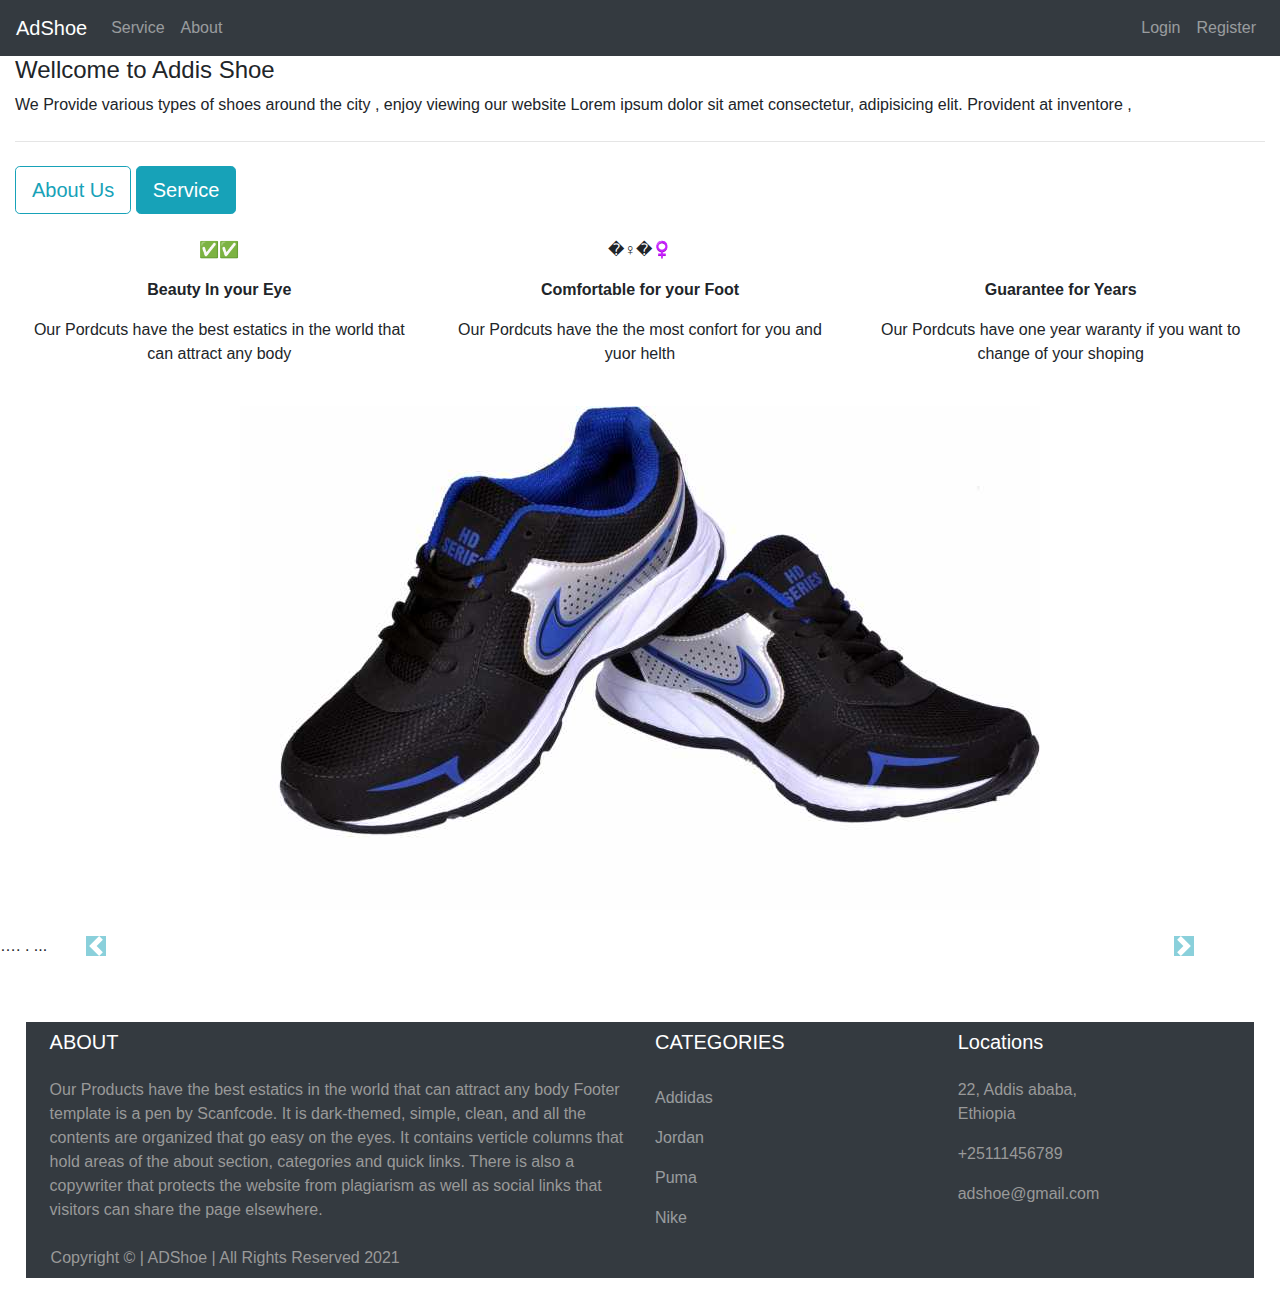
<file: index.html>
<!DOCTYPE html>
<html lang="en">
<head>
    <meta charset="UTF-8">
    <meta name="viewport" content="width=device-width, initial-scale=1.0">
    <title>Shoe Sell</title>

    <link rel="stylesheet" type="text/css" href="assets/css/bootstrap.min.css">

    <script src="https://code.jquery.com/jquery-3.4.1.min.js" integrity="sha256-CSXorXvZcTkaix6Yvo6HppcZGetbYMGWSFlBw8HfCJo=" crossorigin="anonymous"></script>
    <script src="assets/js/bootstrap.bundle.js"></script>
    <script src="assets/js/bootstrap.min.js"></script>

</head>
<body>
    <nav class="navbar navbar-expand-md navbar-dark bg-dark stickytop"> 
        <a class="navbar-brand" href="index.html">AdShoe</a>
        <button class="navbar-toggler" type="button" data-toggle="collapse" data-target="#colNav"
            aria-controls="navbarSupportedContent" aria-expanded="false" aria-label="Toggle
            navigation">
            <span class="navbar-toggler-icon"></span>
        </button>
        <div class="collapse navbar-collapse" id="colNav">
        
        <ul class="navbar-nav ">
            <li class="nav-item">
            <a class="nav-link" href="services.html">Service</a>
            </li>
            <li class="nav-item">
            <a class="nav-link" href="about.html">About</a>
            </li>
            </ul>
            <!-- To the left side side -->
            <ul class="navbar-nav ml-auto">
            <li class="nav-item">
            <a class="nav-link" href="login.html">Login</a>
            </li>
            <li class="nav-item">
            <a class="nav-link" href="registrar.html">Register</a>
            </li>
            </ul>
        </div>
    </nav>
        
        <div class="container-fluid" >
        <div class="jumbotron-fluid" >
            <h4>Wellcome to Addis Shoe</h4>
            <p>We Provide various types of shoes around the city , enjoy viewing our website
            Lorem ipsum dolor sit amet consectetur, adipisicing elit. Provident at inventore ,</p>
            <hr class="my-4">
            <a class="btn btn-outline-info btn-lg" href="about.html">About Us</a>
            <a class="btn btn-info btn-lg" href="services.html">Service</a>
        </div>
    </div>
    <br>
    <!-- Features of Our Shoe -->
<div class="row text-center px-4">
    <div class="col-lg-4">
    <p>✅✅</p>
    <p class="font-weight-bold"> Beauty In your Eye</p>
    <p>Our Pordcuts have the best estatics in the world that can attract any body</p>
    </div>
    <div class="col-lg-4">
    <p>�♀�♀️</p>
    <p class="font-weight-bold"> Comfortable for your Foot</p>
    <p>Our Pordcuts have the the most confort for you and yuor helth</p>
    </div>
    <div class="col-lg-4">
    <p>️ ️ </p>
    <p class="font-weight-bold"> Guarantee for Years </p>
    <p>Our Pordcuts have one year waranty if you want to change of your shoping</p>
    </div>
    </div>

    <!-- Some of the products from store -->
<div id="MySlide" class="carousel slide my-4" data-ride="carousel">
    <div class="carousel-inner text-center">
    <div class="carousel-item active">
    <img src="./assets/images/shoe/pic1.jpeg" >
    </div>
    <div class="carousel-item ">
    <img src="./assets/images/shoe/pic2.png" alt="">
    </div>
    <div class="carousel-item ">
    <img src="./assets/images/shoe/pic3.png" alt="">
    </div>
    </div>

    <div id="MySlide" class="carousel slide my-4" data-ride="carousel">
        <ol class="carousel-indicators">
        <li data-target="#MySlide" data-slide-to="0" class="active"></li>
        <li data-target="#MySlide" data-slide-to="1"></li>
        <li data-target="#MySlide" data-slide-to="2"></li>
        </ol>
        <div class="carousel-inner"> …. . ...</div>
<a class="carousel-control-prev" href="#MySlide" role="button" data-slide="prev">
<span class="carousel-control-prev-icon bg-info" aria-hidden="true"></span>
<span class="sr-only">Previous</span>
</a>
<a class="carousel-control-next" href="#MySlide" role="button" data-slide="next">
<span class="carousel-control-next-icon bg-info" aria-hidden="true"></span>
<span class="sr-only">Next</span>
</a>
</div>
     
<footer class="navbar-dark bg-dark" style="margin-left: 2%; margin-right: 2%; margin-top: 5%; color: #999999;">
    <div class="row  px-4" >
      <div class="col-lg-6">
      <p class=" navbar-brand"> ABOUT</p>
      <p>Our Products have the best estatics in the world that can attract any body Footer template is a pen by Scanfcode. It is dark-themed, simple, clean, and all the contents are organized that go easy on the eyes. It contains verticle columns that hold areas of the about section, categories and quick links. There is also a copywriter that protects the website from plagiarism as well as social links that visitors can share the page elsewhere.</p>
      </div>
      <div class="col-lg-3">
      <p class=" navbar-brand"> CATEGORIES</p>
      <ul class="nav navbar-nav" class="col" >
        <li class="nav-item"><a class="nav-link" href="#">Addidas</a></li>
        <li class="nav-item"><a class="nav-link" href="#">Jordan</a></li>
        <li class="nav-item"><a class="nav-link" href="#">Puma</a></li>
        <li class="nav-item"><a class="nav-link" href="#">Nike</a></li>
      </ul>
      </div>
      <div class="col-lg-2">
      <p class=" navbar-brand"> Locations </p>
      <ul class="nav navbar-nav" class="col" >
        <li class="nav-item"><p>22, Addis ababa, Ethiopia</p></li>
        <li class="nav-item"><p>+25111456789</p></li>
        <li class="nav-item"><p>adshoe@gmail.com</p></li>
        
      </ul>
      </div>
      <hr >
 
    
      <div class="navbar navbar-expand-md">
        <div class="collapse navbar-collapse" >
        <ul class="navbar-nav navbar-expand-md "   >
          <li class="nav-item">Copyright &copy; | ADShoe | All Rights Reserved 2021</li>
        </ul>

      </div>
      </div>
      </div>
      

  </footer>

    
</body>
</html>
</file>
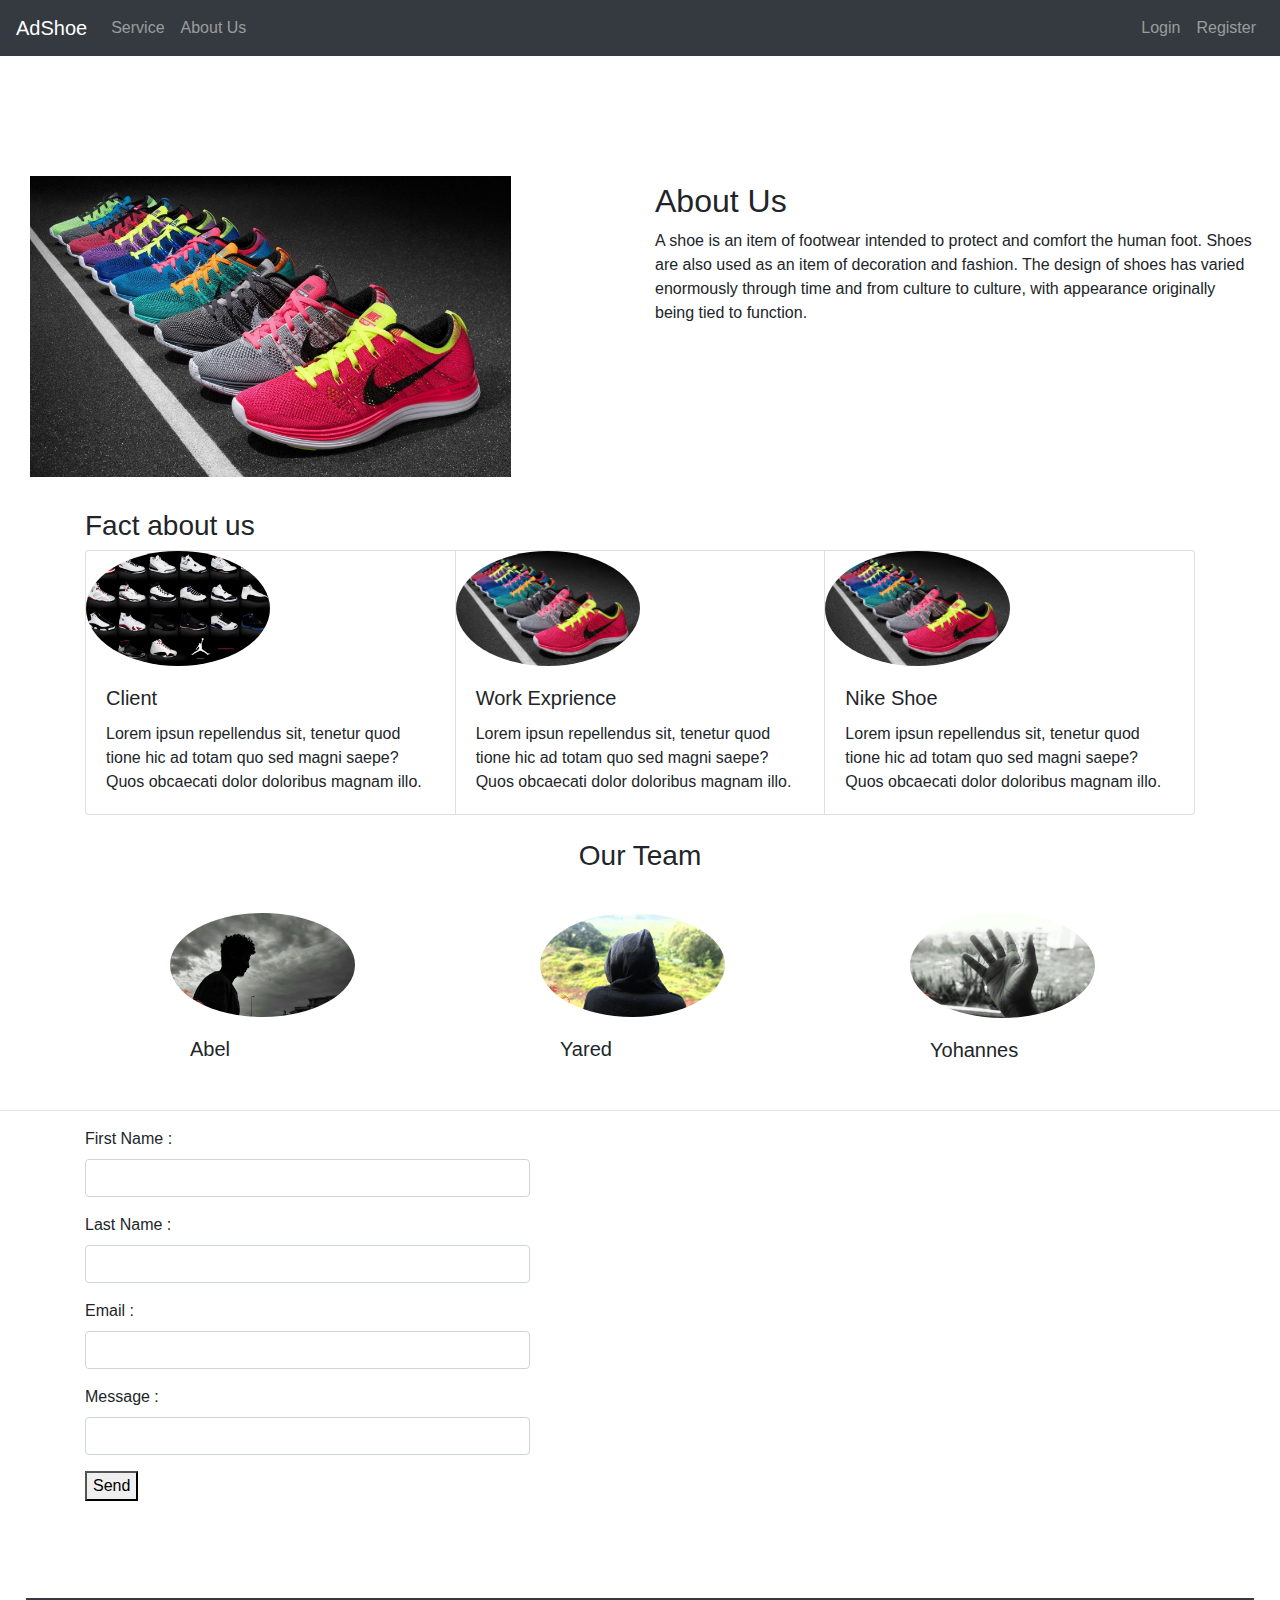
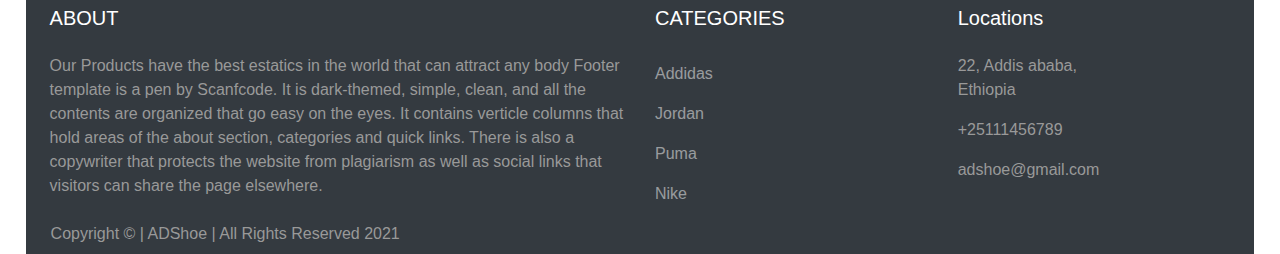
<file: about.html>
<!DOCTYPE html>
<html lang="en">
<head>
    <meta charset="UTF-8">
    <meta name="viewport" content="width=device-width, initial-scale=1.0">
    <title>Shoe Sell</title>

    <link rel="stylesheet" type="text/css" href="assets/css/bootstrap.min.css">

    <script src="https://code.jquery.com/jquery-3.4.1.min.js" integrity="sha256-CSXorXvZcTkaix6Yvo6HppcZGetbYMGWSFlBw8HfCJo=" crossorigin="anonymous"></script>
    <script src="assets/js/bootstrap.bundle.js"></script>
    <script src="assets/js/bootstrap.min.js"></script>

</head>
<body>
    <nav class="navbar navbar-expand-md navbar-dark bg-dark stickytop"> 
        <a class="navbar-brand" href="index.html">AdShoe</a>
        <button class="navbar-toggler" type="button" data-toggle="collapse" data-target="#colNav"
            aria-controls="navbarSupportedContent" aria-expanded="false" aria-label="Toggle
            navigation">
            <span class="navbar-toggler-icon"></span>
        </button>
        <div class="collapse navbar-collapse" id="colNav">
        
        <ul class="navbar-nav ">
            <li class="nav-item">
            <a class="nav-link" href="services.html">Service</a>
            </li>
            <li class="nav-item">
            <a class="nav-link" href="about.html">About Us</a>
            </li>
            </ul>
            <!-- To the left side side -->
            <ul class="navbar-nav ml-auto">
            <li class="nav-item">
            <a class="nav-link" href="login.html">Login</a>
            </li>
            <li class="nav-item">
            <a class="nav-link" href="registrar.html">Register</a>
            </li>
            </ul>
        </div>
    </nav>
        
    <div class="row  px-4" >
        <div class="col-lg-6">
          
          <img src="./assets/images/shoe/nike.jpg" style="width:80%; margin-top: 20%; margin-left: 1%; " />
        </div>
        <div class="col-lg-6" style="margin-top: 10%;" >
          <h2>About Us</h2>
          <p>A shoe is an item of footwear intended to protect and comfort the human foot. Shoes are also used as an item of decoration and fashion. The design of shoes has varied enormously through time and from culture to culture, with appearance originally being tied to function. </p>
        </div>
      </div>
      <div class="container ml-auto mt-2 "style="margin-left:2%;">
        <br>
          <h3>Fact about us</h3>
        
        <div class="card-group">
        <div class="card">
        <img class="card-img-top img-fluid " src="./assets/images/shoe/jordan.jpg"style="width:50%;border-radius:50%;" alt="">
        <div class="card-body">
        <h5 class="card-title">Client</h5>
        <p class="card-text">Lorem ipsun repellendus sit, tenetur quod tione hic ad totam quo sed magni saepe? Quos obcaecati dolor doloribus magnam illo.</p>
        </div>
        </div>
        <div class="card">
            <img class="card-img-top img-fluid" src="./assets/images/shoe/nike.jpg" style="width:50%;border-radius:50%;" alt="">
            <div class="card-body">
            <h5 class="card-title">Work Exprience</h5>
            <p class="card-text">Lorem ipsun repellendus sit, tenetur quod tione hic ad totam quo sed magni saepe? Quos obcaecati dolor doloribus magnam illo.</p>
            
            </div>
            </div>
            <div class="card">
                <img class="card-img-top img-fluid" src="./assets/images/shoe/nike.jpg"style="width:50%;border-radius:50%;" alt="">
                <div class="card-body">
                <h5 class="card-title">Nike Shoe</h5>
                <p class="card-text">Lorem ipsun repellendus sit, tenetur quod tione hic ad totam quo sed magni saepe? Quos obcaecati dolor doloribus magnam illo.</p>
                
                </div>
                </div>
        </div>
        </div>
    </div>
</br>
<h3 style="text-align: center;">Our Team </h3><br>
    <div class="container ml-auto mt-2 row " >
        
      
      <div class="card-group" style="border:none;">
      <div class="card"style="border:none;">
      <img class="card-img-top img-fluid" src="./assets/images/abel.jpg"style="width:50%;border-radius:50%;" alt="">
      <div class="card-body">
      <h5 class="card-title">Abel</h5>
      </div>
      </div>
      <div class="card"style="border:none;">
          <img class="card-img-top img-fluid" src="./assets/images/Yared.jpg" style="width:50%;border-radius:50%;" alt="">
          <div class="card-body">
          <h5 class="card-title">Yared</h5>
          </div>
          </div>
          <div class="card"style="border:none;">
              <img class="card-img-top img-fluid" src="./assets/images/yohannes.jpg"style="width:50%;border-radius:50%;" alt="">
              <div class="card-body">
              <h5 class="card-title">Yohannes</h5>
              </div>
              </div>
      </div>
      </div>
  </div>
  <hr class="mx-auto">
  
  <div class="container">
    <div class="row">
      <div class="col-md-5">
      <form action="">
        <div class="form-group">
          <label for="fname">First Name : </label>
          <input class="form-control" type="text" name="fname" id="fname">
        </div>
        <div class="form-group">
          <label for="sname">Last Name : </label>
          <input class="form-control" type="text" name="lname" id="fname">
        </div>
        <div class="form-group">
          <label for="memail">Email : </label>
          <input class="form-control" type="email" name="memail" id="memail">
        </div>
        <div class="form-group">
          <label for="message">Message : </label>
          <input class="form-control" type="text" name="message" id="message">
        </div>
        <button type="submit" class="form-control-md ">Send</button>
      </form>
      </div>
    
      <div class="col-md-7">
        <div id="map-container-google-8" class="z-depth-1-half map-container-5" style="width: 100%;">
          <iframe src="https://maps.google.com/maps?q=Barcelona&t=&z=13&ie=UTF8&iwloc=&output=embed" width="500" height="400"frameborder="0" style="border:0" allowfullscreen></iframe>
        </div>
      </div>
    </div>
  </div>
      
<footer class="navbar-dark bg-dark" style="margin-left: 2%; margin-right: 2%; margin-top: 5%; color: #999999;">
    <div class="row  px-4" >
      <div class="col-lg-6">
      <p class=" navbar-brand"> ABOUT</p>
      <p>Our Products have the best estatics in the world that can attract any body Footer template is a pen by Scanfcode. It is dark-themed, simple, clean, and all the contents are organized that go easy on the eyes. It contains verticle columns that hold areas of the about section, categories and quick links. There is also a copywriter that protects the website from plagiarism as well as social links that visitors can share the page elsewhere.</p>
      </div>
      <div class="col-lg-3">
      <p class=" navbar-brand"> CATEGORIES</p>
      <ul class="nav navbar-nav" class="col" >
        <li class="nav-item"><a class="nav-link" href="#">Addidas</a></li>
        <li class="nav-item"><a class="nav-link" href="#">Jordan</a></li>
        <li class="nav-item"><a class="nav-link" href="#">Puma</a></li>
        <li class="nav-item"><a class="nav-link" href="#">Nike</a></li>
      </ul>
      </div>
      <div class="col-lg-2">
      <p class=" navbar-brand"> Locations </p>
      <ul class="nav navbar-nav" class="col" >
        <li class="nav-item"><p>22, Addis ababa, Ethiopia</p></li>
        <li class="nav-item"><p>+25111456789</p></li>
        <li class="nav-item"><p>adshoe@gmail.com</p></li>
        
      </ul>
      </div>
      <hr >
 
    
      <div class="navbar navbar-expand-md">
        <div class="collapse navbar-collapse" >
        <ul class="navbar-nav navbar-expand-md "   >
          <li class="nav-item">Copyright &copy; | ADShoe | All Rights Reserved 2021</li>
        </ul>

      </div>
      </div>
      </div>
      

  </footer>

    
</body>
</html>
</file>
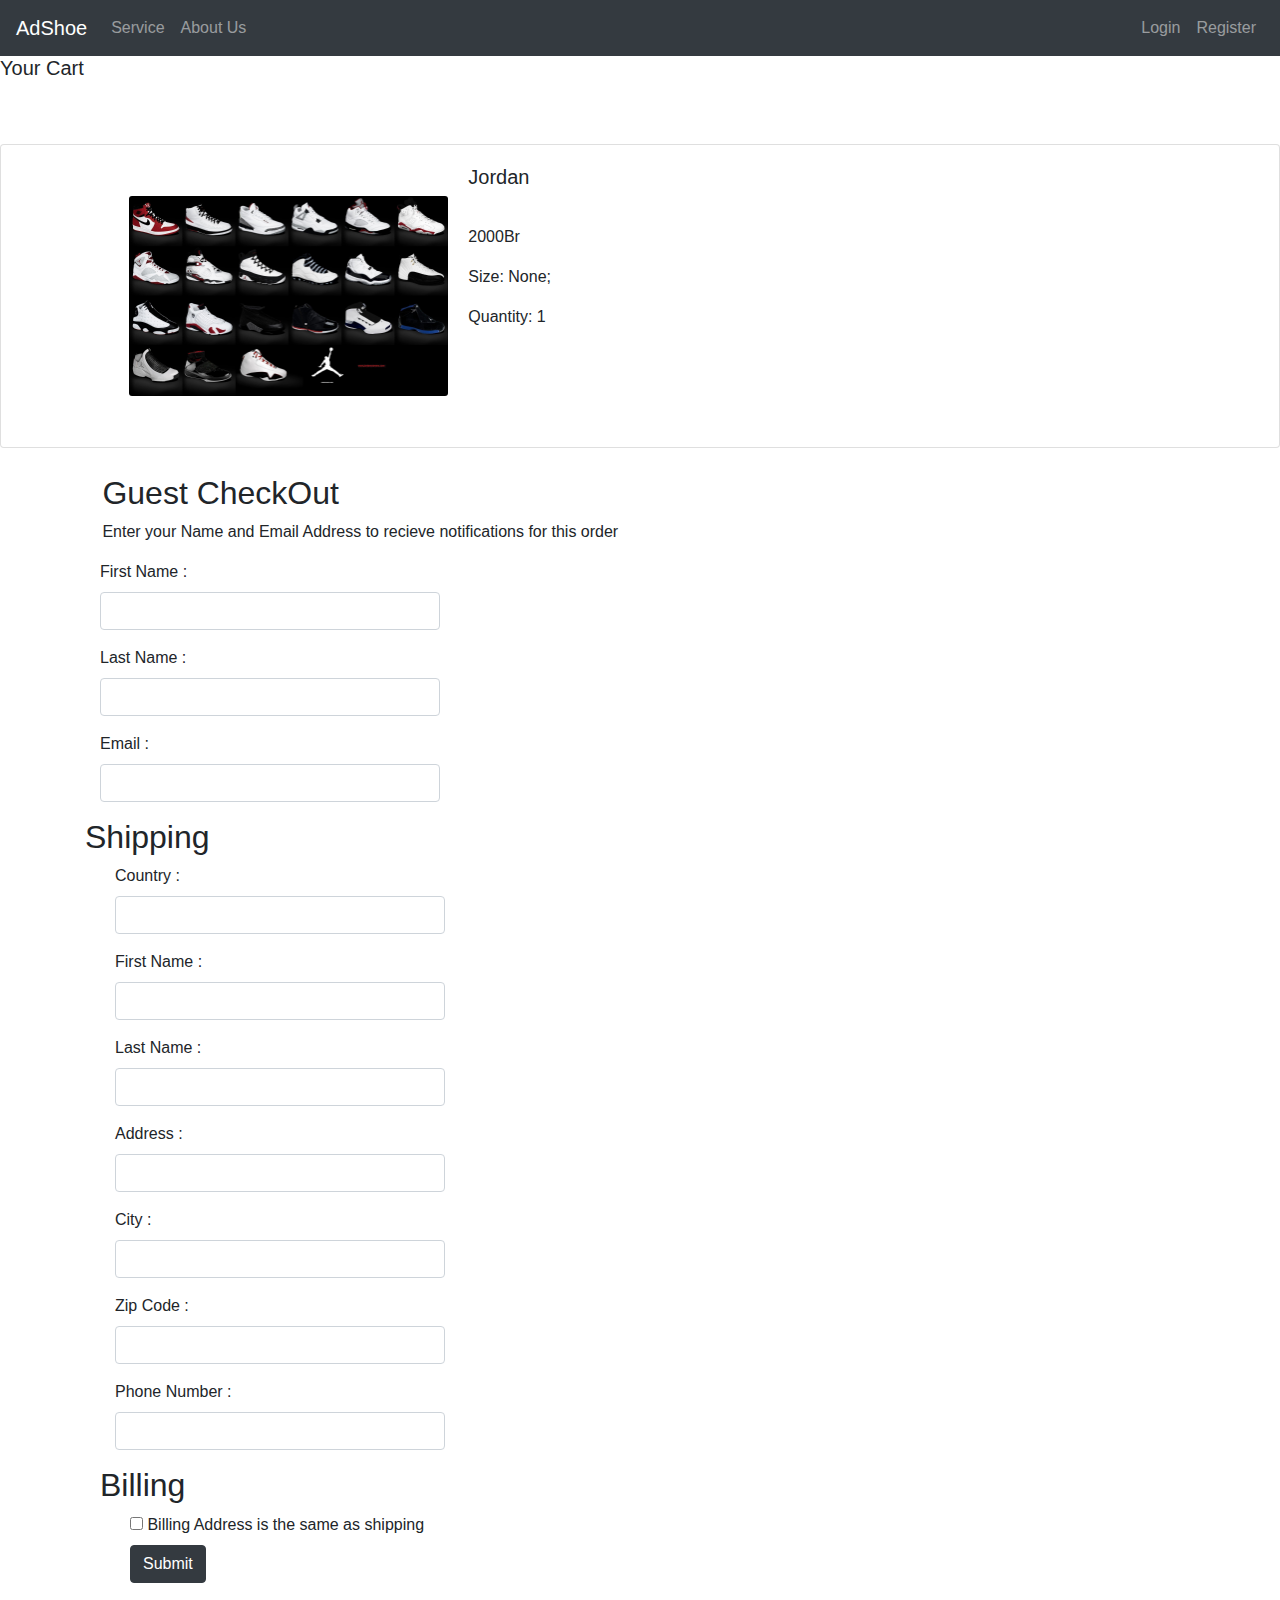
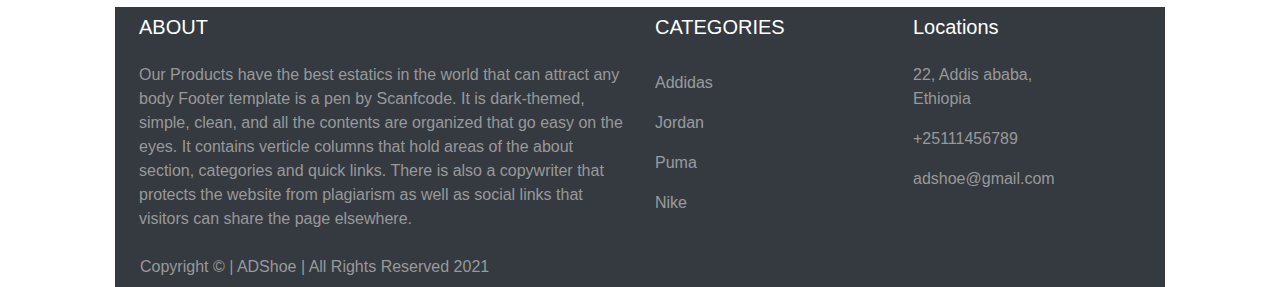
<file: buy.html>
<!DOCTYPE html>
<html lang="en">
<head>
    <meta charset="UTF-8">
    <meta name="viewport" content="width=device-width, initial-scale=1.0">
    <title>Shoe Sell</title>

    <link rel="stylesheet" type="text/css" href="assets/css/bootstrap.min.css">

    <script src="https://code.jquery.com/jquery-3.4.1.min.js" integrity="sha256-CSXorXvZcTkaix6Yvo6HppcZGetbYMGWSFlBw8HfCJo=" crossorigin="anonymous"></script>
    <script src="assets/js/bootstrap.bundle.js"></script>
    <script src="assets/js/bootstrap.min.js"></script>

</head>
<body>
    <nav class="navbar navbar-expand-md navbar-dark bg-dark stickytop"> 
        <a class="navbar-brand" href="index.html">AdShoe</a>
        <button class="navbar-toggler" type="button" data-toggle="collapse" data-target="#colNav"
            aria-controls="navbarSupportedContent" aria-expanded="false" aria-label="Toggle
            navigation">
            <span class="navbar-toggler-icon"></span>
        </button>
        <div class="collapse navbar-collapse" id="colNav">
        
        <ul class="navbar-nav ">
            <li class="nav-item">
            <a class="nav-link" href="services.html">Service</a>
            </li>
            <li class="nav-item">
            <a class="nav-link" href="about.html">About Us</a>
            </li>
            </ul>
            <!-- To the left side side -->
            <ul class="navbar-nav ml-auto">
            <li class="nav-item">
            <a class="nav-link" href="login.html">Login</a>
            </li>
            <li class="nav-item">
            <a class="nav-link" href="registrar.html">Register</a>
            </li>
            </ul>
        </div>
    </nav>
    <h5>Your Cart</h5>
    <div class="card mb-12" style="max-width: 100%; margin-top: 5%;">
        <div class="row no-gutters">
          <div class="col-md-3" style="margin-top: 4%; margin-left: 10%; margin-bottom: 4%;">
            <img src="./assets/images/shoe/jordan.jpg" class="card-img" alt="...">
          </div>
          <div class="col-md-6">
            <div class="card-body">
              <h5 class="card-title">Jordan</h5>
              <br>
              <p class="card-text">2000Br</p>
              <p class="card-text">Size: None;</p>
              <p class="card-text">Quantity: 1</p>
              </div>
          </div>
        </div>
      </div>
    <div style="margin-top: 2%; margin-left: 8%;">
      <h2>Guest CheckOut</h2>
      <p>Enter your Name and Email Address to recieve notifications for this order</p>
    </div>
      <div class="container">
        <div class="col-md-4">
          <form action="">
          <div class="form-group">
          <label for="fname">First Name : </label>
          <input class="form-control" type="text" name="fname" id="fname">
          </div>
          <div class="form-group">
          <label for="sname">Last Name : </label>
          <input class="form-control" type="text" name="lname" id="fname">
          </div>
          <div class="form-group">
          <label for="memail">Email : </label>
          <input class="form-control" type="email" name="memail" id="memail">
          </div>
          </form>
      </div>
      <h2>Shipping</h2>
      <div class="container">
        <div class="col-md-4">
          <form action="">
          <div class="form-group">
          <label for="fname">Country : </label>
          <input class="form-control" type="text" name="fname" id="fname">
          </div>
          <div class="form-group">
          <label for="sname">First Name : </label>
          <input class="form-control" type="text" name="lname" id="fname">
          </div>
          <div class="form-group">
            <label for="sname">Last Name : </label>
            <input class="form-control" type="text" name="lname" id="fname">
            </div>
            <div class="form-group">
                <label for="sname">Address : </label>
                <input class="form-control" type="text" name="lname" id="fname">
                </div>
                <div class="form-group">
                    <label for="sname">City : </label>
                    <input class="form-control" type="text" name="lname" id="fname">
                    </div>
                    <div class="form-group">
                        <label for="sname">Zip Code : </label>
                        <input class="form-control" type="text" name="lname" id="fname">
                        </div>
                        <div class="form-group">
                            <label for="sname">Phone Number : </label>
                            <input class="form-control" type="text" name="lname" id="fname">
                            </div>
          
          </form>
      </div>
      <h2>Billing</h2>
      <div class="container">
        <div class="col-md-4">
          <form action="">
      <div class="checkbox">
        <label><input type="checkbox"> Billing Address is the same as shipping</label>
      </div>
      <div class="form-group"><label for="fname">
        <button type="submit" class="btn btn-dark">Submit</button>
        </div>
    </form>
</div>


    <footer class="navbar-dark bg-dark" style="  color: #999999;">
        <div class="row  px-4" >
          <div class="col-lg-6">
          <p class=" navbar-brand"> ABOUT</p>
          <p>Our Products have the best estatics in the world that can attract any body Footer template is a pen by Scanfcode. It is dark-themed, simple, clean, and all the contents are organized that go easy on the eyes. It contains verticle columns that hold areas of the about section, categories and quick links. There is also a copywriter that protects the website from plagiarism as well as social links that visitors can share the page elsewhere.</p>
          </div>
          <div class="col-lg-3">
          <p class=" navbar-brand"> CATEGORIES</p>
          <ul class="nav navbar-nav" class="col" >
            <li class="nav-item"><a class="nav-link" href="#">Addidas</a></li>
            <li class="nav-item"><a class="nav-link" href="#">Jordan</a></li>
            <li class="nav-item"><a class="nav-link" href="#">Puma</a></li>
            <li class="nav-item"><a class="nav-link" href="#">Nike</a></li>
          </ul>
          </div>
          <div class="col-lg-2">
          <p class=" navbar-brand"> Locations </p>
          <ul class="nav navbar-nav" class="col" >
            <li class="nav-item"><p>22, Addis ababa, Ethiopia</p></li>
            <li class="nav-item"><p>+25111456789</p></li>
            <li class="nav-item"><p>adshoe@gmail.com</p></li>
            
          </ul>
          </div>
          <hr >
     
        
          <div class="navbar navbar-expand-md">
            <div class="collapse navbar-collapse" >
            <ul class="navbar-nav navbar-expand-md "   >
              <li class="nav-item">Copyright &copy; | ADShoe | All Rights Reserved 2021</li>
            </ul>
    
          </div>
          </div>
          </div>
          
    
      </footer>
    </body>
</html>
</file>
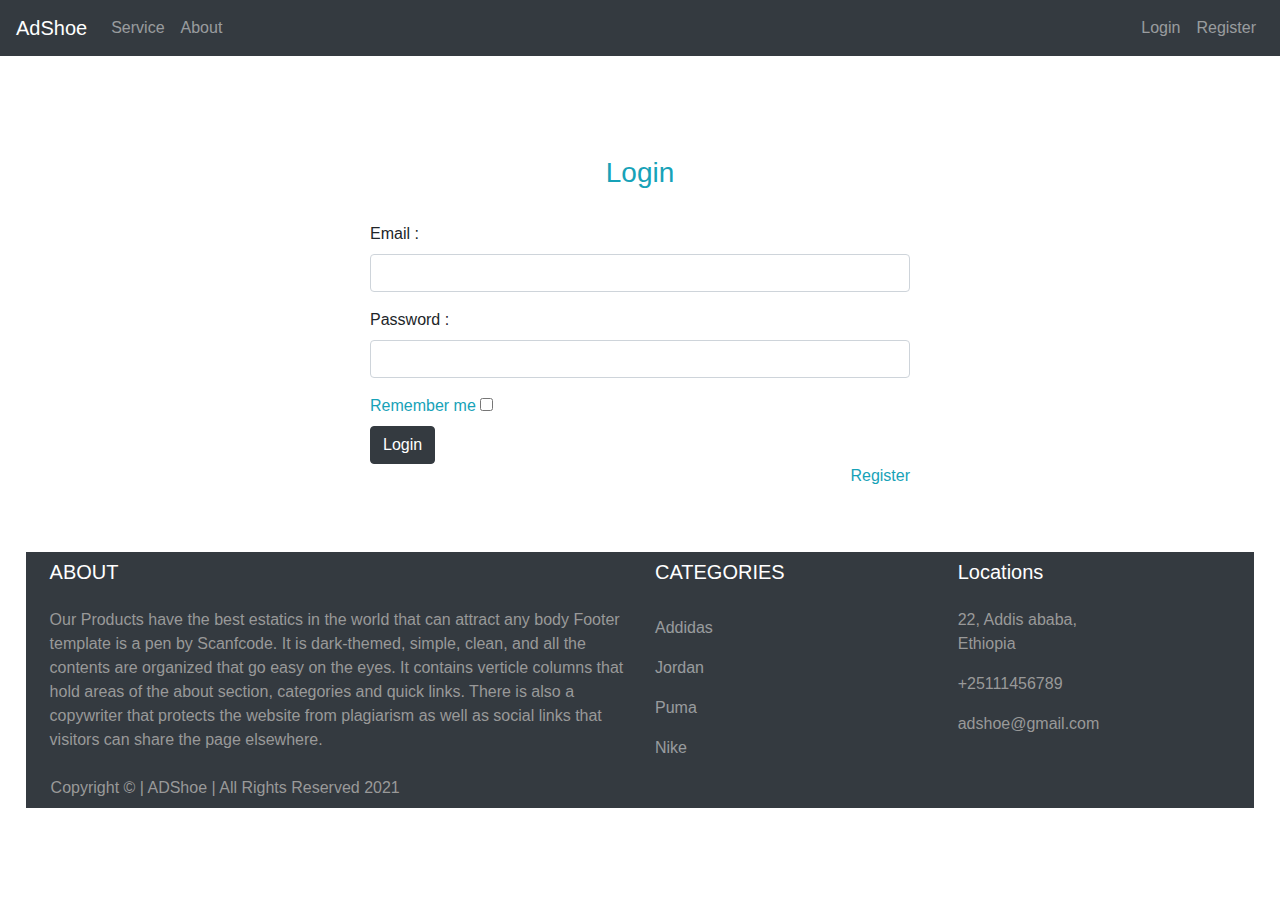
<file: login.html>
<!DOCTYPE html>
<html lang="en">
<head>
    <meta charset="UTF-8">
    <meta name="viewport" content="width=device-width, initial-scale=1.0">
    
    <title>Login</title>
    <link rel="stylesheet" type="text/css" href="assets/css/bootstrap.min.css">

    <script src="https://code.jquery.com/jquery-3.4.1.min.js" integrity="sha256-CSXorXvZcTkaix6Yvo6HppcZGetbYMGWSFlBw8HfCJo=" crossorigin="anonymous"></script>
    <script src="assets/js/bootstrap.bundle.js"></script>
    <script src="assets/js/bootstrap.min.js"></script>
   

</head>
<body>
    <nav class="navbar navbar-expand-md navbar-dark bg-dark stickytop"> 
        <a class="navbar-brand" href="index.html">AdShoe</a>
        <button class="navbar-toggler" type="button" data-toggle="collapse" data-target="#colNav"
            aria-controls="navbarSupportedContent" aria-expanded="false" aria-label="Toggle
            navigation">
            <span class="navbar-toggler-icon"></span>
        </button>
        <div class="collapse navbar-collapse" id="colNav">
        
        <ul class="navbar-nav ">
            <li class="nav-item">
            <a class="nav-link" href="services.html">Service</a>
            </li>
            <li class="nav-item">
            <a class="nav-link" href="about.html">About</a>
            </li>
            </ul>
            <!-- To the left side side -->
            <ul class="navbar-nav ml-auto">
            <li class="nav-item">
            <a class="nav-link" href="login.html">Login</a>
            </li>
            <li class="nav-item">
            <a class="nav-link" href="registrar.html">Register</a>
            </li>
            </ul>
        </div>
    </nav>

    <div class="container" style="margin-top: 100px;">
        <div id="login-row" class="row justify-content-center align-items-center">
            <div id="login-column" class="col-md-6">
                <div id="login-box" class="col-md-16">
                    <form id="login-form" class="form" action="" method="post">
                        <h3 class="text-center text-info">Login</h3><br>
                            <div class="form-group">
                                <label for="memail">Email : </label><br>
                                <input class="form-control" type="email" name="memail" id="memail">
                            </div>
                            <div class="form-group">
                                <label for="pass">Password : </label>
                                <input class="form-control" type="password" name="pass" id="pass">
                            </div>
                                <label for="remember-me" class="text-info"><span>Remember me</span> <span><input id="remember-me" name="remember-me" type="checkbox"></span></label><br>
                                <button type="submit" class="btn btn-dark">Login</button>
                            </div>
                            <div id="register-link" class="text-right">
                                <a href="registrar.html" class="text-info">Register</a>
                            </div>
                    </form>
                </div>
            </div>
        </div>
    </div>

    <footer class="navbar-dark bg-dark" style="margin-left: 2%; margin-right: 2%; margin-top: 5%; color: #999999;">
        <div class="row  px-4" >
          <div class="col-lg-6">
          <p class=" navbar-brand"> ABOUT</p>
          <p>Our Products have the best estatics in the world that can attract any body Footer template is a pen by Scanfcode. It is dark-themed, simple, clean, and all the contents are organized that go easy on the eyes. It contains verticle columns that hold areas of the about section, categories and quick links. There is also a copywriter that protects the website from plagiarism as well as social links that visitors can share the page elsewhere.</p>
          </div>
          <div class="col-lg-3">
          <p class=" navbar-brand"> CATEGORIES</p>
          <ul class="nav navbar-nav" class="col" >
            <li class="nav-item"><a class="nav-link" href="#">Addidas</a></li>
            <li class="nav-item"><a class="nav-link" href="#">Jordan</a></li>
            <li class="nav-item"><a class="nav-link" href="#">Puma</a></li>
            <li class="nav-item"><a class="nav-link" href="#">Nike</a></li>
          </ul>
          </div>
          <div class="col-lg-2">
          <p class=" navbar-brand"> Locations </p>
          <ul class="nav navbar-nav" class="col" >
            <li class="nav-item"><p>22, Addis ababa, Ethiopia</p></li>
            <li class="nav-item"><p>+25111456789</p></li>
            <li class="nav-item"><p>adshoe@gmail.com</p></li>
            
          </ul>
          </div>
          <hr >
     
        
          <div class="navbar navbar-expand-md">
            <div class="collapse navbar-collapse" >
            <ul class="navbar-nav navbar-expand-md "   >
              <li class="nav-item">Copyright &copy; | ADShoe | All Rights Reserved 2021</li>
            </ul>
    
          </div>
          </div>
          </div>
          
    
      </footer>
    
</body>
</html>
</file>
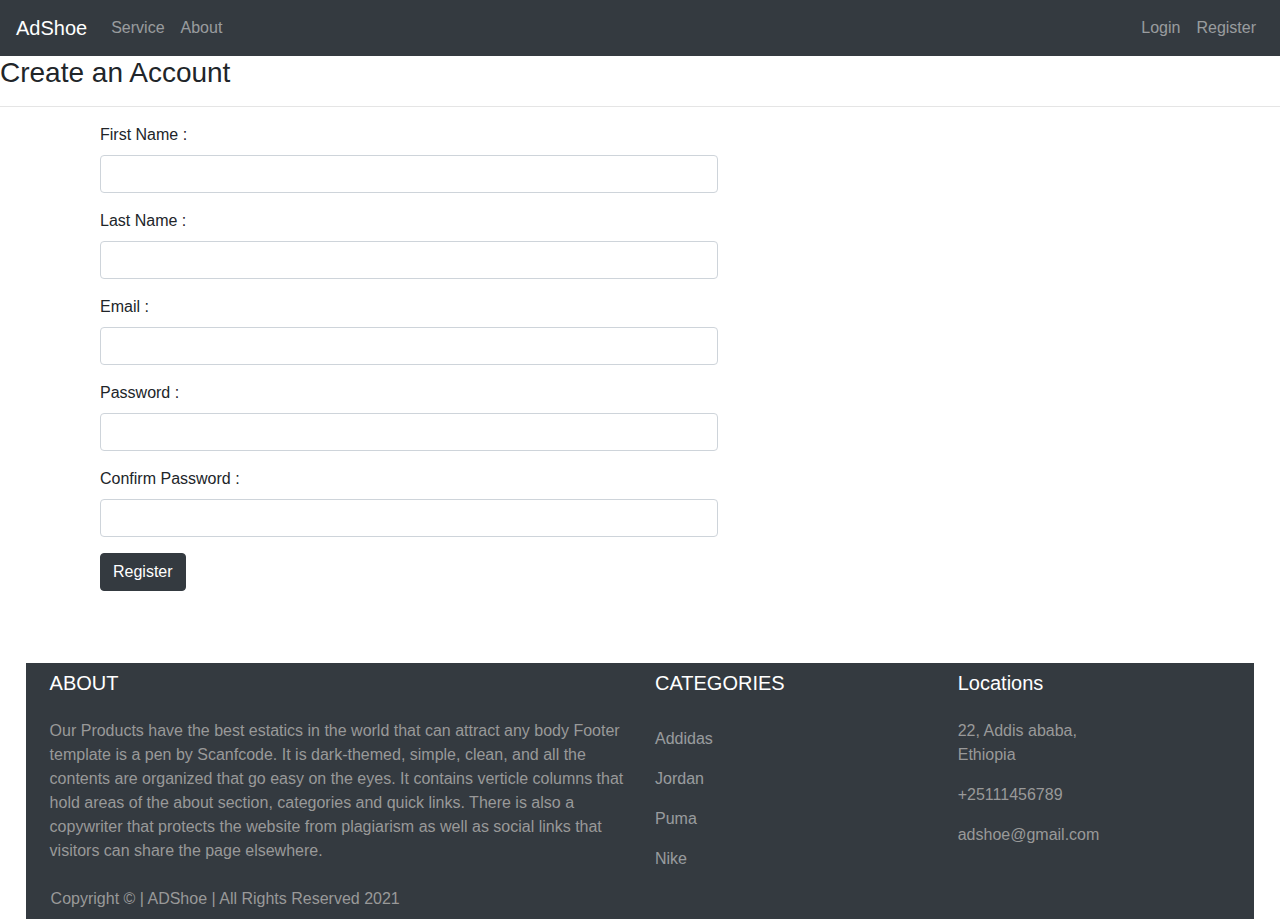
<file: registrar.html>
<!DOCTYPE html>
<html lang="en">
<head>
    <meta charset="UTF-8">
    <meta name="viewport" content="width=device-width, initial-scale=1.0">
    <title>Registration</title>
    <link rel="stylesheet" type="text/css" href="assets/css/bootstrap.min.css">

    <script src="https://code.jquery.com/jquery-3.4.1.min.js" integrity="sha256-CSXorXvZcTkaix6Yvo6HppcZGetbYMGWSFlBw8HfCJo=" crossorigin="anonymous"></script>
    <script src="assets/js/bootstrap.bundle.js"></script>
    <script src="assets/js/bootstrap.min.js"></script>
</head>
<body>
    <nav class="navbar navbar-expand-md navbar-dark bg-dark stickytop"> 
        <a class="navbar-brand" href="index.html">AdShoe</a>
        <button class="navbar-toggler" type="button" data-toggle="collapse" data-target="#colNav"
            aria-controls="navbarSupportedContent" aria-expanded="false" aria-label="Toggle
            navigation">
            <span class="navbar-toggler-icon"></span>
        </button>
        <div class="collapse navbar-collapse" id="colNav">
        
        <ul class="navbar-nav ">
            <li class="nav-item">
            <a class="nav-link" href="services.html">Service</a>
            </li>
            <li class="nav-item">
            <a class="nav-link" href="about.html">About</a>
            </li>
            </ul>
            <!-- To the left side side -->
            <ul class="navbar-nav ml-auto">
            <li class="nav-item">
            <a class="nav-link" href="login.html">Login</a>
            </li>
            <li class="nav-item">
            <a class="nav-link" href="registrar.html">Register</a>
            </li>
            </ul>
        </div>
    </nav>

    <h3>Create an Account</h3> <hr>

    <div class="container">
      <div class="col-md-7">
        <form action="">
        <div class="form-group">
        <label for="fname">First Name : </label>
        <input class="form-control" type="text" name="fname" id="fname">
        </div>
        <div class="form-group">
        <label for="sname">Last Name : </label>
        <input class="form-control" type="text" name="lname" id="fname">
        </div>
        <div class="form-group">
        <label for="memail">Email : </label>
        <input class="form-control" type="email" name="memail" id="memail">
        </div>
        <div class="form-group">
        <label for="pass">Password : </label>
        <input class="form-control" type="password" name="pass" id="pass">
        </div>
        <div class="form-group">
        <label for="pass2">Confirm Password : </label>
        <input class="form-control" type="password" name="pass2" id="pass2">
        </div>
        <div class="form-group"><label for="fname">
        <button type="submit" class="btn btn-dark">Register</button>
        </div>
        </form>
    </div>
  </div>
    <footer class="navbar-dark bg-dark" style="margin-left: 2%; margin-right: 2%; margin-top: 5%; color: #999999;">
        <div class="row  px-4" >
          <div class="col-lg-6">
          <p class=" navbar-brand"> ABOUT</p>
          <p>Our Products have the best estatics in the world that can attract any body Footer template is a pen by Scanfcode. It is dark-themed, simple, clean, and all the contents are organized that go easy on the eyes. It contains verticle columns that hold areas of the about section, categories and quick links. There is also a copywriter that protects the website from plagiarism as well as social links that visitors can share the page elsewhere.</p>
          </div>
          <div class="col-lg-3">
          <p class=" navbar-brand"> CATEGORIES</p>
          <ul class="nav navbar-nav" class="col" >
            <li class="nav-item"><a class="nav-link" href="#">Addidas</a></li>
            <li class="nav-item"><a class="nav-link" href="#">Jordan</a></li>
            <li class="nav-item"><a class="nav-link" href="#">Puma</a></li>
            <li class="nav-item"><a class="nav-link" href="#">Nike</a></li>
          </ul>
          </div>
          <div class="col-lg-2">
          <p class=" navbar-brand"> Locations </p>
          <ul class="nav navbar-nav" class="col" >
            <li class="nav-item"><p>22, Addis ababa, Ethiopia</p></li>
            <li class="nav-item"><p>+25111456789</p></li>
            <li class="nav-item"><p>adshoe@gmail.com</p></li>
            
          </ul>
          </div>
          <hr >
     
        
          <div class="navbar navbar-expand-md">
            <div class="collapse navbar-collapse" >
            <ul class="navbar-nav navbar-expand-md "   >
              <li class="nav-item">Copyright &copy; | ADShoe | All Rights Reserved 2021</li>
            </ul>
    
          </div>
          </div>
          </div>
          
    
      </footer>
</body>
</html>
</file>
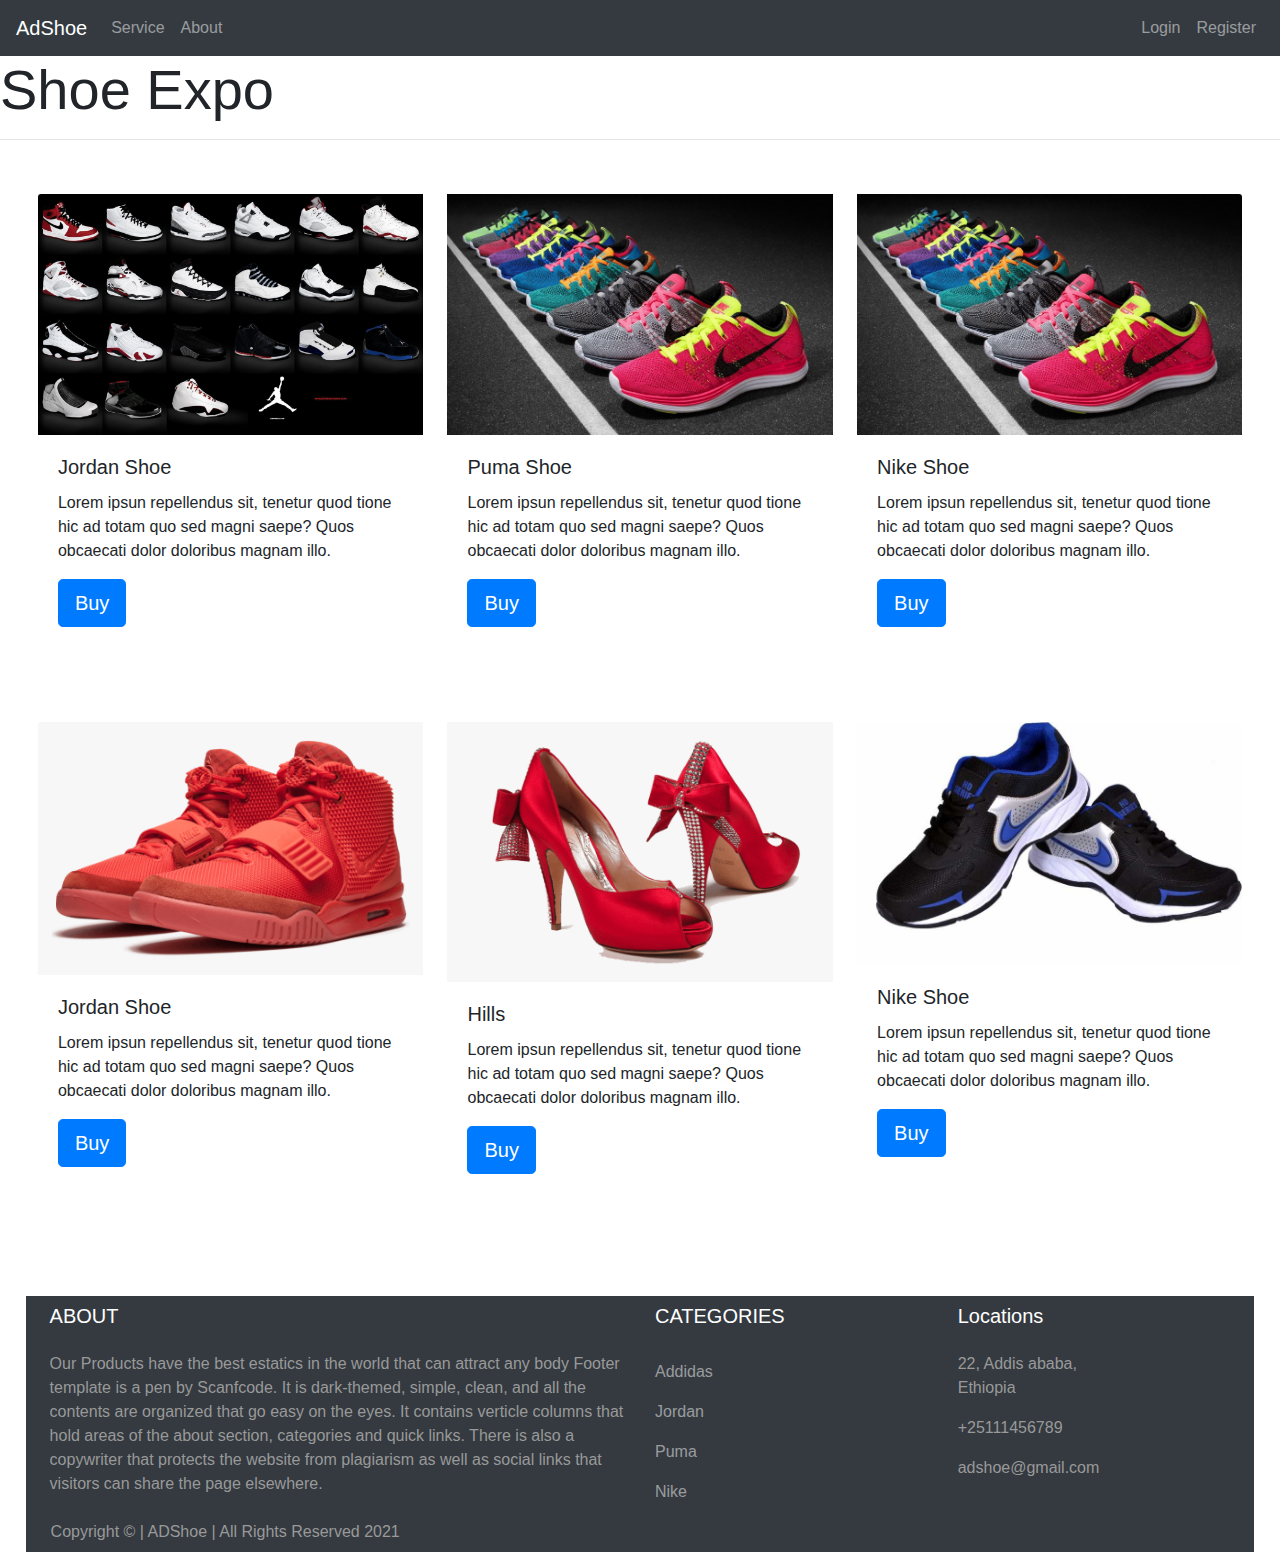
<file: services.html>
<!DOCTYPE html>
<html lang="en">
<head>
    <meta charset="UTF-8">
    <meta name="viewport" content="width=device-width, initial-scale=1.0">
    <title>Services</title>
    <link rel="stylesheet" type="text/css" href="assets/css/bootstrap.min.css">

    <script src="https://code.jquery.com/jquery-3.4.1.min.js" integrity="sha256-CSXorXvZcTkaix6Yvo6HppcZGetbYMGWSFlBw8HfCJo=" crossorigin="anonymous"></script>
    <script src="assets/js/bootstrap.bundle.js"></script>
    <script src="assets/js/bootstrap.min.js"></script>
</head>
<body>
    <nav class="navbar navbar-expand-md navbar-dark bg-dark stickytop"> 
        <a class="navbar-brand" href="index.html">AdShoe</a>
        <button class="navbar-toggler" type="button" data-toggle="collapse" data-target="#colNav"
            aria-controls="navbarSupportedContent" aria-expanded="false" aria-label="Toggle
            navigation">
            <span class="navbar-toggler-icon"></span>
        </button>
        <div class="collapse navbar-collapse" id="colNav">
        
        <ul class="navbar-nav ">
            <li class="nav-item">
            <a class="nav-link" href="services.html">Service</a>
            </li>
            <li class="nav-item">
            <a class="nav-link" href="about.html">About</a>
            </li>
            </ul>
            <!-- To the left side side -->
            <ul class="navbar-nav ml-auto">
            <li class="nav-item">
            <a class="nav-link" href="login.html">Login</a>
            </li>
            <li class="nav-item">
            <a class="nav-link" href="registrar.html">Register</a>
            </li>
            </ul>
        </div>
    </nav>

    <p class="display-4">Shoe Expo</p>
    <hr class="mx-auto">

    <div class="container-fliud ml-auto mt-2">
      <div class="card-group" style="padding: 2%;">
        <div class="card"style="padding: 1%;border:none;">
          <img class="card-img-top img-fluid" src="./assets/images/shoe/jordan.jpg" alt="">
          <div class="card-body">
            <h5 class="card-title">Jordan Shoe</h5>
            <p class="card-text">Lorem ipsun repellendus sit, tenetur quod tione hic ad totam quo sed magni saepe? Quos obcaecati dolor doloribus magnam illo.</p>
            <a href="buy.html" class="btn btn-primary btn-lg">Buy</a>
          </div>
        </div>
        <div class="card"style="padding: 1%;border:none;">
          <img class="card-img-top img-fluid" src="./assets/images/shoe/nike.jpg" alt="">
          <div class="card-body">
            <h5 class="card-title">Puma Shoe</h5>
            <p class="card-text">Lorem ipsun repellendus sit, tenetur quod tione hic ad totam quo sed magni saepe? Quos obcaecati dolor doloribus magnam illo.</p>
            <a href="buy.html" class="btn btn-primary btn-lg">Buy</a>
          </div>
        </div>
        <div class="card"style="padding: 1%;border:none;">
          <img class="card-img-top img-fluid" src="./assets/images/shoe/nike.jpg" alt="">
          <div class="card-body">
            <h5 class="card-title">Nike Shoe</h5>
            <p class="card-text">Lorem ipsun repellendus sit, tenetur quod tione hic ad totam quo sed magni saepe? Quos obcaecati dolor doloribus magnam illo.</p>
            <a href="buy.html" class="btn btn-primary btn-lg">Buy</a>
          </div>
        </div>
        
      </div>
      <div class="card-group" style="padding: 2%;">
        <div class="card"style="padding: 1%;border:none;">
          <img class="card-img-top img-fluid" src="./assets/images/shoe/pic3.png" alt="">
          <div class="card-body">
            <h5 class="card-title">Jordan Shoe</h5>
            <p class="card-text">Lorem ipsun repellendus sit, tenetur quod tione hic ad totam quo sed magni saepe? Quos obcaecati dolor doloribus magnam illo.</p>
            <a href="buy.html" class="btn btn-primary btn-lg">Buy</a>
          </div>
        </div>
        <div class="card"style="padding: 1%;border:none;">
          <img class="card-img-top img-fluid" src="./assets/images/shoe/pic2.png" alt="">
          <div class="card-body">
            <h5 class="card-title">Hills</h5>
            <p class="card-text">Lorem ipsun repellendus sit, tenetur quod tione hic ad totam quo sed magni saepe? Quos obcaecati dolor doloribus magnam illo.</p>
            <a href="buy.html" class="btn btn-primary btn-lg">Buy</a>
          </div>
        </div>
        <div class="card"style="padding: 1%;border:none;">
          <img class="card-img-top img-fluid" src="./assets/images/shoe/pic1.jpeg" alt="">
          <div class="card-body">
            <h5 class="card-title">Nike Shoe</h5>
            <p class="card-text">Lorem ipsun repellendus sit, tenetur quod tione hic ad totam quo sed magni saepe? Quos obcaecati dolor doloribus magnam illo.</p>
            <a href="buy.html" class="btn btn-primary btn-lg">Buy</a>
          </div>
        </div>
        
      </div>
    </div>
    

    <footer class="navbar-dark bg-dark" style="margin-left: 2%; margin-right: 2%; margin-top: 5%; color: #999999;">
        <div class="row  px-4" >
          <div class="col-lg-6">
          <p class=" navbar-brand"> ABOUT</p>
          <p>Our Products have the best estatics in the world that can attract any body Footer template is a pen by Scanfcode. It is dark-themed, simple, clean, and all the contents are organized that go easy on the eyes. It contains verticle columns that hold areas of the about section, categories and quick links. There is also a copywriter that protects the website from plagiarism as well as social links that visitors can share the page elsewhere.</p>
          </div>
          <div class="col-lg-3">
          <p class=" navbar-brand"> CATEGORIES</p>
          <ul class="nav navbar-nav" class="col" >
            <li class="nav-item"><a class="nav-link" href="#">Addidas</a></li>
            <li class="nav-item"><a class="nav-link" href="#">Jordan</a></li>
            <li class="nav-item"><a class="nav-link" href="#">Puma</a></li>
            <li class="nav-item"><a class="nav-link" href="#">Nike</a></li>
          </ul>
          </div>
          <div class="col-lg-2">
          <p class=" navbar-brand"> Locations </p>
          <ul class="nav navbar-nav" class="col" >
            <li class="nav-item"><p>22, Addis ababa, Ethiopia</p></li>
            <li class="nav-item"><p>+25111456789</p></li>
            <li class="nav-item"><p>adshoe@gmail.com</p></li>
            
          </ul>
          </div>
          <hr >
     
        
          <div class="navbar navbar-expand-md">
            <div class="collapse navbar-collapse" >
            <ul class="navbar-nav navbar-expand-md "   >
              <li class="nav-item">Copyright &copy; | ADShoe | All Rights Reserved 2021</li>
            </ul>
    
          </div>
          </div>
          </div>
          
    
      </footer>
       
    
</body>
</html>
</file>
